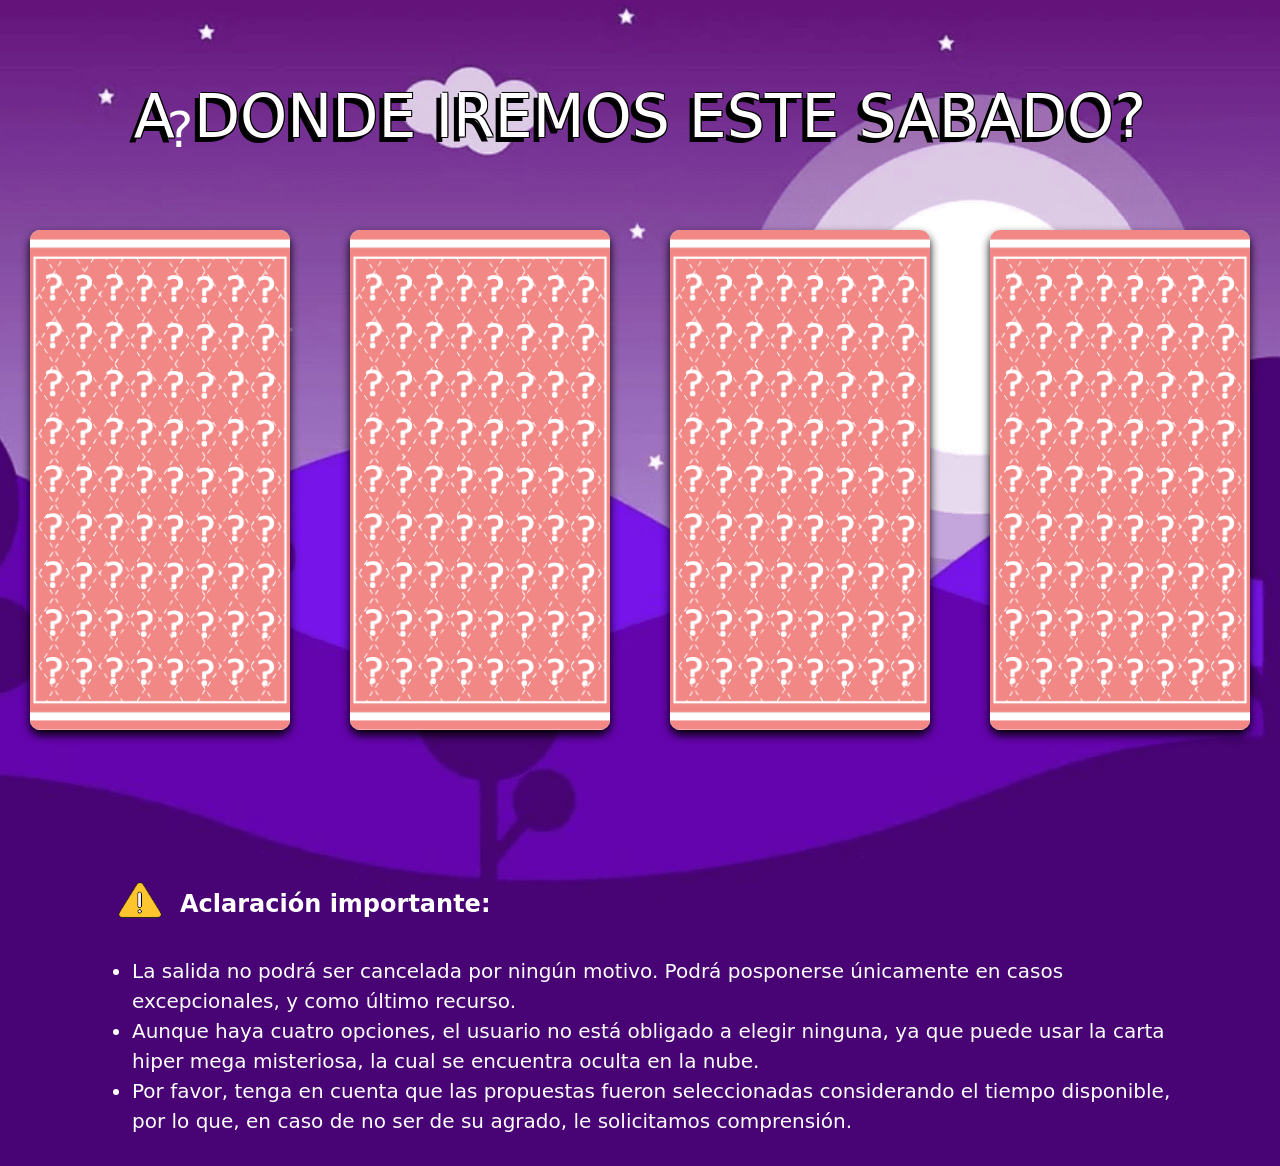
<file: index.html>
<!DOCTYPE html>
<html lang="es">
    <head>
    <meta charset="UTF-8">
    <link href="https://cdn.jsdelivr.net/npm/bootstrap@5.3.7/dist/css/bootstrap.min.css" rel="stylesheet" integrity="sha384-LN+7fdVzj6u52u30Kp6M/trliBMCMKTyK833zpbD+pXdCLuTusPj697FH4R/5mcr" crossorigin="anonymous">
    <link href="style.css" rel="stylesheet">
    </head>
    <body>
        <h1 class="titulo">A DONDE IREMOS ESTE SABADO?</h1>
        <a href="axelchoice.html" class="otraopcion">?</a>
        <div class="contenido">
            <div class="tarjeta">
                <!--CARA DELANTERA-->
                <div class="card front">
                    <img src="img/card-front.png" class="carta-misteriosa" alt="carta misteriosa">
                </div>
                <!--CARA TRASERA-->
                <div class="card back">
                    <img src="img/borgues.png" class="card-img-top" alt="Jazz Contemporáneo">
                    <div class="card-body">
                        <h5 class="card-title text-center">Jazz Contemporáneo</h5>
                        <p class="card-text"><strong>Descripcion: </strong> El grupo interpretará composiciones originales y adelantos de su próximos disco en un concierto. <br><strong>Donde: </strong>Centro Cultural Borgues <br><strong>Empieza: </strong>20 hs</p>
                        <a href="https://centroculturalborges.gob.ar/events/sivori4-jazz-instrumental-contemporaneo/" target="_blank" class="boton">+ Info</a>
                    </div>
                </div>
            </div>
            <div class="tarjeta">
                <!--CARA DELANTERA-->
                <div class="card front">
                    <img src="img/card-front.png" class="carta-misteriosa" alt="carta misteriosa">
                    <div class="card-body">
                        <h5 class="card-title text-center">Dino Paseo</h5>
                        <p class="card-text"><strong>Descripcion: </strong>Una imponente replica del dinosario más grande del mundo, cada pieza fue modelada, escaneada e impresa en 3D.<br><strong>Donde: </strong>Parque Carlos Thays<br><strong>Activo: </strong>27/06 al 31/08</p>
                        <a href="https://turismo.buenosaires.gob.ar/es/article/patagotitan-mayorum-el-gigante-de-la-patagonia?QHS2025" target="_blank" class="boton">+ Info</a>
                    </div>
                </div>
                <!--CARA TRASERA-->
                <div class="card back">
                    <img src="img/dinosaurio.png" class="card-img-top" alt="Dinosaurio Patagonico">
                    <div class="card-body">
                        <h5 class="card-title text-center">Dino Paseo</h5>
                        <p class="card-text"><strong>Descripcion: </strong>Una imponente replica del dinosario más grande del mundo, cada pieza fue modelada, escaneada e impresa en 3D.<br><strong>Donde: </strong>Parque Carlos Thays<br><strong>Activo: </strong>27/06 al 31/08</p>
                        <a href="https://turismo.buenosaires.gob.ar/es/article/patagotitan-mayorum-el-gigante-de-la-patagonia?QHS2025" target="_blank" class="boton">+ Info</a>
                    </div>
                </div>
            </div>

            <div class="tarjeta">
                <!--CARA DELANTERA-->
                <div class="card front">
                    <img src="img/card-front.png" class="carta-misteriosa" alt="carta misteriosa">
                </div>

                <!--CARA TRASERA-->
                <div class="card back">
                    <img src="img/cafeteria.png" class="card-img-top" alt="Cafeteria San Bernardo">
                    <div class="card-body">
                        <h5 class="card-title text-center">Cafe San Bernardo</h5>
                        <p class="card-text"><strong>Descripcion: </strong>Lugar declarado Bar notable, donde puedes jugar pool, metegol, ping pong y comer rico a un precio no tan exagerado.<br><strong>Donde: </strong>Av. Corrientes 5436 <br><strong>Cierra: </strong>03:30 am</p>
                        <a href="https://www.instagram.com/cafesanbernardo/" target="_blank" class="boton">+ Info</a>
                    </div>
                </div>
            </div>

            <div class="tarjeta">
                <!--CARA DELANTERA-->
                <div class="card front">
                    <img src="img/card-front.png" class="carta-misteriosa" alt="carta misteriosa">
                    
                </div>
                <!--CARA TRASERA-->
                <div class="card back">
                    <img src="img/maria.png" class="card-img-top" alt="Maria Elena Walsh">
                    <div class="card-body">
                        <h5 class="card-title text-center">Maria Elena Walsh</h5>
                        <p class="card-text"><strong>Descripcion: </strong>Un concierto que revive las canciones para adultos más entrañables de María Elena Walsh.<br><strong>Donde: </strong>Palacio Libertad <br><strong>Horario: </strong>14 a 20 hs</p>
                        <a href="https://palaciolibertad.gob.ar/events/esenciales-maria-elena-walsh/" target="_blank" class="boton">+ Info</a>
                    </div>
                </div>
            </div>

        </div>
        <div class="texto">
            <div class="alert-contenido">
                <img src="img/alert.png" alt="alert" class="alert">
                <h4><strong>Aclaración importante:</strong></h4>   
            </div>

            <ul>
                <li>La salida no podrá ser cancelada por ningún motivo. Podrá posponerse únicamente en casos excepcionales, y como último recurso.</li>
                <li>Aunque haya cuatro opciones, el usuario no está obligado a elegir ninguna, ya que puede usar la carta hiper mega misteriosa, la cual se encuentra oculta en la nube.</li>
                <li>Por favor, tenga en cuenta que las propuestas fueron seleccionadas considerando el tiempo disponible, por lo que, en caso de no ser de su agrado, le solicitamos comprensión.</li> 
            </ul>
        </div>
    
        
        <script src="https://cdn.jsdelivr.net/npm/bootstrap@5.3.7/dist/js/bootstrap.bundle.min.js" integrity="sha384-ndDqU0Gzau9qJ1lfW4pNLlhNTkCfHzAVBReH9diLvGRem5+R9g2FzA8ZGN954O5Q" crossorigin="anonymous"></script>
 

    </body>
</html>
</file>
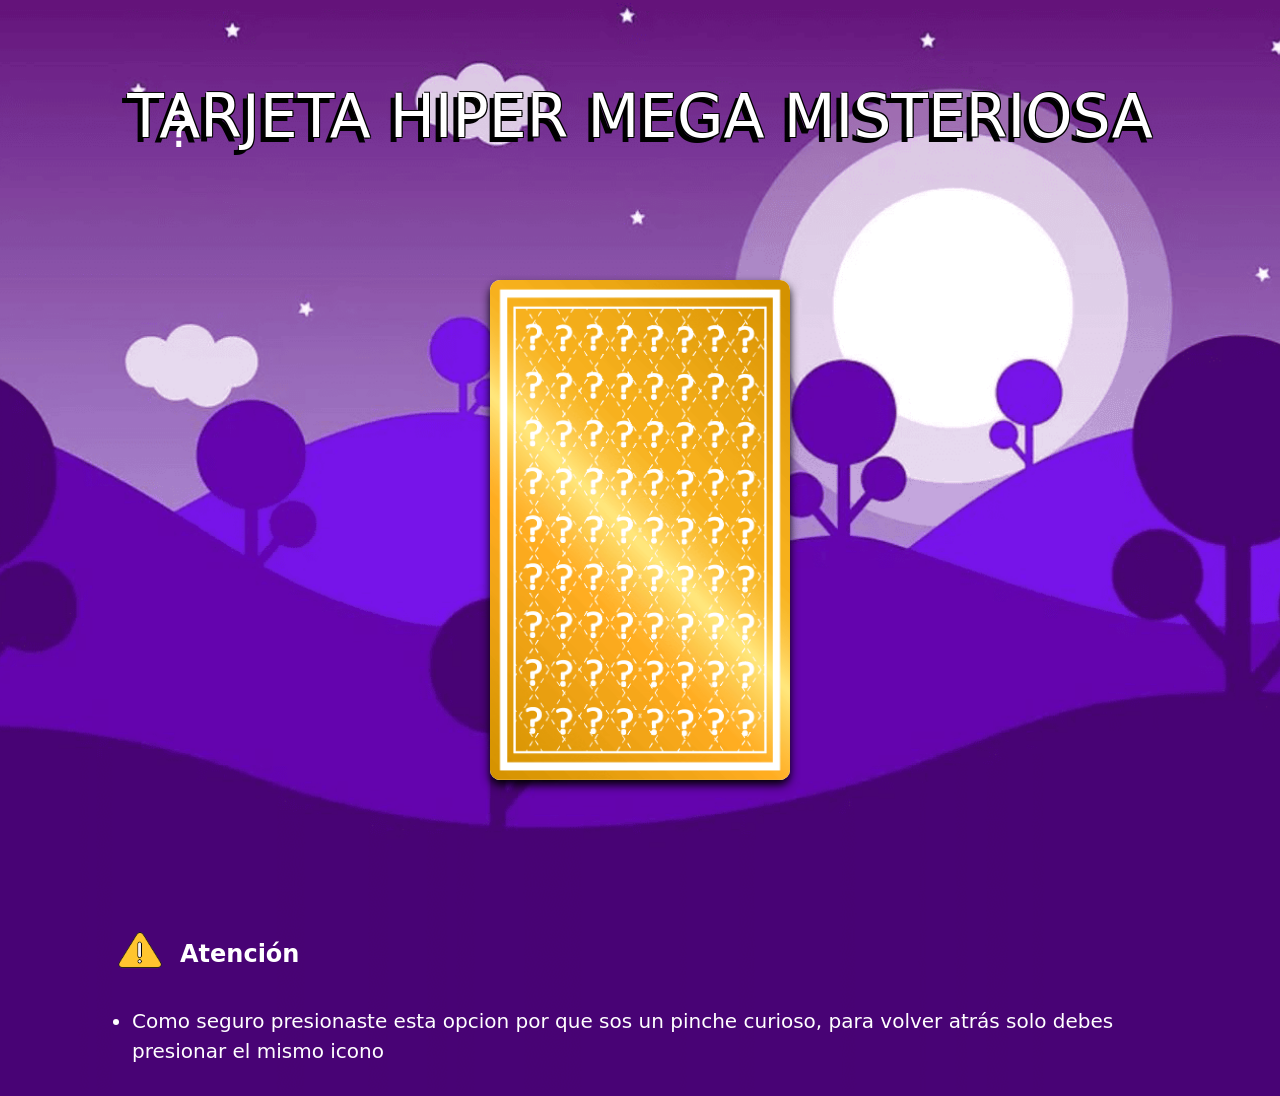
<file: axelchoice.html>
<!DOCTYPE html>
<html lang="es">
    <head>
    <meta charset="UTF-8">
    <link href="https://cdn.jsdelivr.net/npm/bootstrap@5.3.7/dist/css/bootstrap.min.css" rel="stylesheet" integrity="sha384-LN+7fdVzj6u52u30Kp6M/trliBMCMKTyK833zpbD+pXdCLuTusPj697FH4R/5mcr" crossorigin="anonymous">
    <link href="style.css" rel="stylesheet">
    </head>
    <body>
        <h1 class="titulo">TARJETA HIPER MEGA MISTERIOSA</h1>
        <span><a href="index.html" class="otraopcion">?</a></span>
        <div class="contenido-otro">
            <div class="tarjeta">
                <!--CARA DELANTERA-->
                <div class="card front">
                    <img src="img/card-front2.png" class="carta-misteriosa" alt="carta misteriosa">
                </div>
                <!--CARA TRASERA-->
                <div class="card back">
                    <img src="img/tu.png" class="card-img-top" alt="Jazz Contemporáneo">
                    <div class="card-body">
                        <h5 class="card-title text-center">Modo creador</h5>
                        <p class="card-text"><strong>Descripcion: </strong> El usuario usará su vasta experiencia y amplios conocimientos para elegir sabiamente un lugar donde ambos puedan disfrutar.<br><strong>Donde: </strong>Donde tu quieras My Love <br><strong>Empieza: </strong>19 hs</p>
                    </div>
                </div>
            </div>
        </div>

        <div class="texto">
            <div class="alert-contenido">
                <img src="img/alert.png" alt="alert" class="alert">
                <h4><strong>Atención</strong></h4>   
            </div>

            <ul>
                <li>Como seguro presionaste esta opcion por que sos un pinche curioso, para volver atrás solo debes presionar el mismo icono</li>
            </ul>
        </div>
        
        <script src="https://cdn.jsdelivr.net/npm/bootstrap@5.3.7/dist/js/bootstrap.bundle.min.js" integrity="sha384-ndDqU0Gzau9qJ1lfW4pNLlhNTkCfHzAVBReH9diLvGRem5+R9g2FzA8ZGN954O5Q" crossorigin="anonymous"></script>
 

    </body>
</html>
</file>
<file: style.css>
* {
    margin: 0;
    padding: 0;
    box-sizing: border-box;
}

body{
    display: block;
    min-height: 100vh;
    background-image: url('img/fondo.png');
    background-repeat: no-repeat;
    background-size: cover;
    background-position: center;;
    
}

.titulo {
  position: relative;
  top: 80px;
  font-size: 60px;
  color: white;
  text-shadow:-5px 5px 0 black,
              1px -1px 0 black,
              -1px 1px 0 black,
              1px 1px 0 black;
  text-align: center;
  display: block;
}


.otraopcion {
    display: inline-flex;             /* Flex + respeta dimensiones */
    align-items: center;
    justify-content: center;
    width: 80px;
    height: 80px;
    font-size: 50px;
    color: white;
    text-decoration: none;
    margin-left: 140px;
    margin-top: 10px;
    cursor: pointer;
    z-index: 9999;
    position: relative;
}


.alert-contenido {
    display: flex;
    align-items: center;

}
.alert {
  width: 80px;
  height: 80px;
  display: inline-block;
}


.contenido{
    display: flex;
    justify-content: center;
    align-items: center;
    margin-top: 30px;
}

.contenido-otro{
    display: flex;
    justify-content: center;
    align-items: center;
    margin-top: 80px;
}
.tarjeta{
    position: relative;
    width: 300px;
    height: 500px;
    margin: 30px;
    perspective: 600px;
}

.tarjeta .card{
    position: absolute;
    width: 100%;
    height: 100%;
    backface-visibility: hidden;
    overflow: hidden;
    border: none;
    border-radius: 10px;
    transition: .5s;

}

.tarjeta .front{
    transform: rotateY(0deg);
    box-shadow: 0 5px 10px black;
}

.tarjeta .front img{
    position: absolute;
    width: 100%;
    height: 100%;
    object-fit: cover;
}

.tarjeta .back{
    transform: rotateY(180deg);
    background-color: rgb(199, 221, 255);
    display: flex;
    flex-direction: column;
    justify-content: space-between; /* distribuye el contenido arriba y abajo */
    padding: 20px;
    height: 100%;


}

.tarjeta:hover .front{
    transform: rotateY(180deg);
}

.tarjeta:hover .back{
    transform: rotateY(360deg);
}


.boton {
  display: block;
  margin: 20px auto 0;
  padding: 10px 20px;
  background-color: rgb(255, 115, 215);
  color: white;
  text-decoration: none;
  border-radius: 15px;
  text-align: center;
  width: fit-content;
}

.boton:hover{
    background-color: rgb(170, 79, 255);
}

.texto{
    color: white;
    margin: 30px;
    margin-left: 100px;
    margin-right: 80px;
    margin-top: 100px;
}

.texto ul{
    font-size: 20px;

}
</file>
